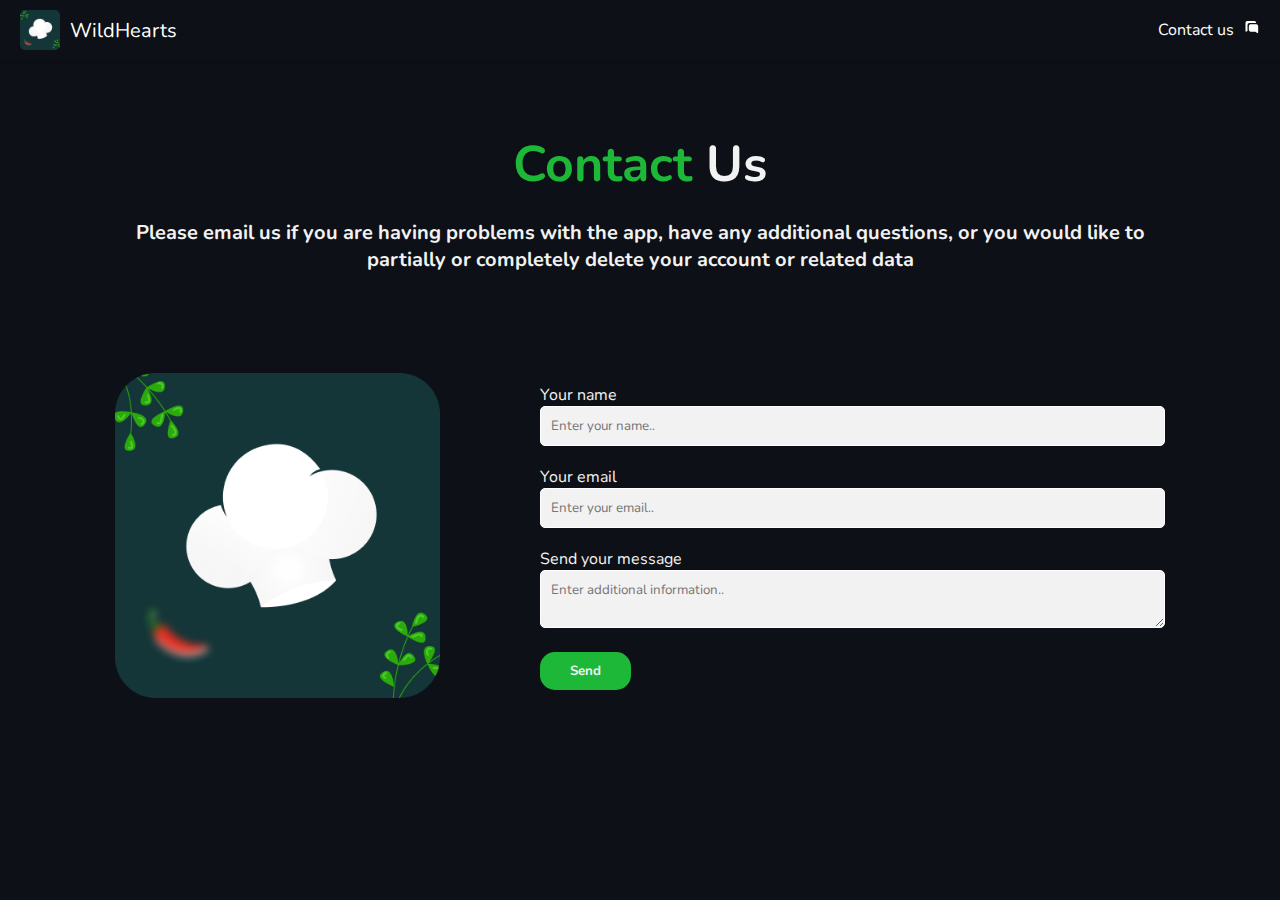
<file: index.html>
<!DOCTYPE html>
<html lang="en">

<head>
    <meta charset="UTF-8">
    <meta name="viewport" content="width=device-width, initial-scale=1.0">
    <title>Contact Us</title>

    <!-- custom css style link  -->
    <link rel="stylesheet" href="style.css">

    <!-- font link  -->
    <link href="https://fonts.googleapis.com/css?family=Nunito" rel="stylesheet" type="text/css">
    
    <!-- favicon link -->
    <link rel="icon" type="image/png" href="img/logo400.png">
</head>

<body>

<!-- header section start -->
<header class="header">
    <div class="container header__container">
        <a href="#" class="header__logo link logo">
            <img src="img/logo400.png" alt="logo" width="40" height="40"> WildHearts
        </a>
        <nav class="header__nav header-nav">
            <ul class="header-nav__list">
                <li class="header-nav__item">
                    <a href="#" class="header-nav__link header-nav__link--contact link">
                        Contact us
                        <svg width="17" height="16" fill="none">
                            <path fill="#fff" d="M5.274 2h5.118c.352 0 .655 0 .905.02.263.022.525.07.778.198a2 2 0 0 1 .874.874c.128.252.176.514.197.778q.006.063.009.13H6.5a2 2 0 0 0-2 2v6q0 .045.002.09l-1.043.51A.667.667 0 0 1 2.5 12V4.774c0-.351 0-.654.02-.904.022-.264.07-.526.198-.778a2 2 0 0 1 .874-.874c.252-.129.514-.176.778-.198.25-.02.553-.02.904-.02"></path>
                            <path fill="#fff" d="M12.392 5.333H8.608c-.352 0-.655 0-.905.02-.263.022-.525.07-.778.198a2 2 0 0 0-.874.874 2 2 0 0 0-.197.778c-.02.25-.02.553-.02.905v1.784c0 .352 0 .655.02.905.021.263.069.525.197.778a2 2 0 0 0 .874.874c.253.128.515.176.778.197.25.02.553.02.905.02h3.246c.263 0 .315.003.36.011q.076.014.149.045c.042.019.086.045.305.191l1.462.975a.667.667 0 0 0 1.037-.555V8.108c0-.352 0-.655-.02-.905a2 2 0 0 0-.198-.778 2 2 0 0 0-.874-.874 2 2 0 0 0-.778-.197c-.25-.02-.553-.02-.905-.02"></path>
                        </svg>
                    </a>
                </li>
            </ul>
        </nav>
        <button class="mobile-menu__btn" type="button" aria-label="open mobile menu" aria-controls="mobile-menu" aria-expanded="false">
            <span class="burger-line"></span>
            <span class="burger-line"></span>
            <span class="burger-line"></span>
        </button>
    </div>
</header>
<!-- header section end -->

<!-- contacts section start -->
<section class="contacts">

    <h2 class="heading"><span>Contact</span> Us</h2>

    <h2 class="heading2">Please email us if you are having problems with the app, have any additional questions, or you would like to partially or completely delete your account or related data</h2>

    <div class="row">


        
        <div class="img">
            <img src="img/logo400.png" alt="Logo">
        </div>

        <form action="https://api.web3forms.com/submit" method="POST">

            <input type="hidden" name="access_key" value="0de641ce-3f1d-4675-99ca-f5e030f76b9e">

            <span>Your name</span>
            <input type="text" name="name" class="box" required placeholder="Enter your name.." autocomplete="off">

            <span>Your email</span>
            <input type="email" name="email" class="box" required placeholder="Enter your email.." autocomplete="off">

            <span>Send your message</span>
            <textarea name="additional_info" class="box" placeholder="Enter additional information.." autocomplete="off"></textarea>

            <input type="submit" value="Send" class="btn" name="send">

        </form>

    </div>

</section>
<!-- contacts section end -->

</body>

</html>
</file>
<file: style.css>
/* Reset some default styles */
* {
    margin: 0;
    padding: 0;
    box-sizing: border-box;
    border: 0;
    outline: 0;
    font-family: 'Nunito', sans-serif;
}

html {
    font-size: 62.5%;
    overflow-x: hidden;
}

img {
    max-width: 100%;
}

body {
    width: 100%;
    min-height: 100vh;
    background: #0d1117;
    display: flex;
    flex-direction: column;
    align-items: center;
}

/* Header styles */
.header {
    width: 100%;
    background-color: #0d1117;
    padding: 1rem 2rem;
    box-shadow: 0 2px 4px rgba(0, 0, 0, 0.1);
}

.header__container {
    display: flex;
    justify-content: space-between;
    align-items: center;
}

.header__logo {
    display: flex;
    align-items: center;
    font-size: 2rem;
    color: #ffffff;
    text-decoration: none;
}

.header__logo img {
    margin-right: 1rem;
}

.header__nav {
    display: flex;
}

.header-nav__list {
    list-style: none;
    display: flex;
    gap: 2rem;
}

.header-nav__link {
    color: #ffffff;
    text-decoration: none;
    font-size: 1.6rem;
    position: relative;
}

.header-nav__link:hover,
.header-nav__link:focus,
.current.header-nav__link {
    color: #1eb838;
}

.header-nav__link--contact svg {
    margin-left: 0.5rem;
}

.mobile-menu__btn {
    display: none;
    flex-direction: column;
    gap: 0.5rem;
    background: none;
    cursor: pointer;
}

.burger-line {
    width: 2rem;
    height: 0.2rem;
    background-color: #ffffff;
}

@media (max-width: 768px) {
    .header__nav {
        display: none;
    }
    
    .mobile-menu__btn {
        display: flex;
    }
}

.contacts {
    padding: 2rem 9%;
    margin-top: 5rem;
}

.p .ptext {
    color: #ffffff;
}

.contacts .heading {
    text-align: center;
    margin-bottom: 2rem;
    color: #f2f2f2;
    font-size: 5rem;
}

.contacts .heading2 {
    text-align: center;
    margin-bottom: 10rem;
    color: #f2f2f2;
    font-size: 2rem;
}

.contacts .heading span {
    color: #1eb838;
}

.contacts .row {
    display: flex;
    align-items: center;
    flex-wrap: wrap;
    gap: 10rem;
}

.contacts .row .img {
    flex: 1 1 10rem;
}

.contacts .row form {
    flex: 1 1 40rem;
}

.contacts .row form .box {
    width: 100%;
    margin-bottom: 2rem;
    border-radius: 0.5rem;
    padding: 1rem;
    background-color: #f2f2f2;
    color: #797777;
    border: 1px solid #ffffff;
    transition: border-color 0.3s;
}

.contacts .row form .box:focus {
    color: #1eb838;
}

.contacts .row form span {
    color: #f2f2f2;
    font-size: 1.6rem;
}

.btn {
    padding: 1rem 3rem;
    border-radius: 1.5rem;
    background-color: #1eb838;
    color: #f2f2f2;
    font-weight: bold;
    cursor: pointer;
    transition: background-color 0.3s, color 0.3s;
}

.btn:hover {
    background-color: #f2f2f2;
    color: #1eb838;
}
</file>
